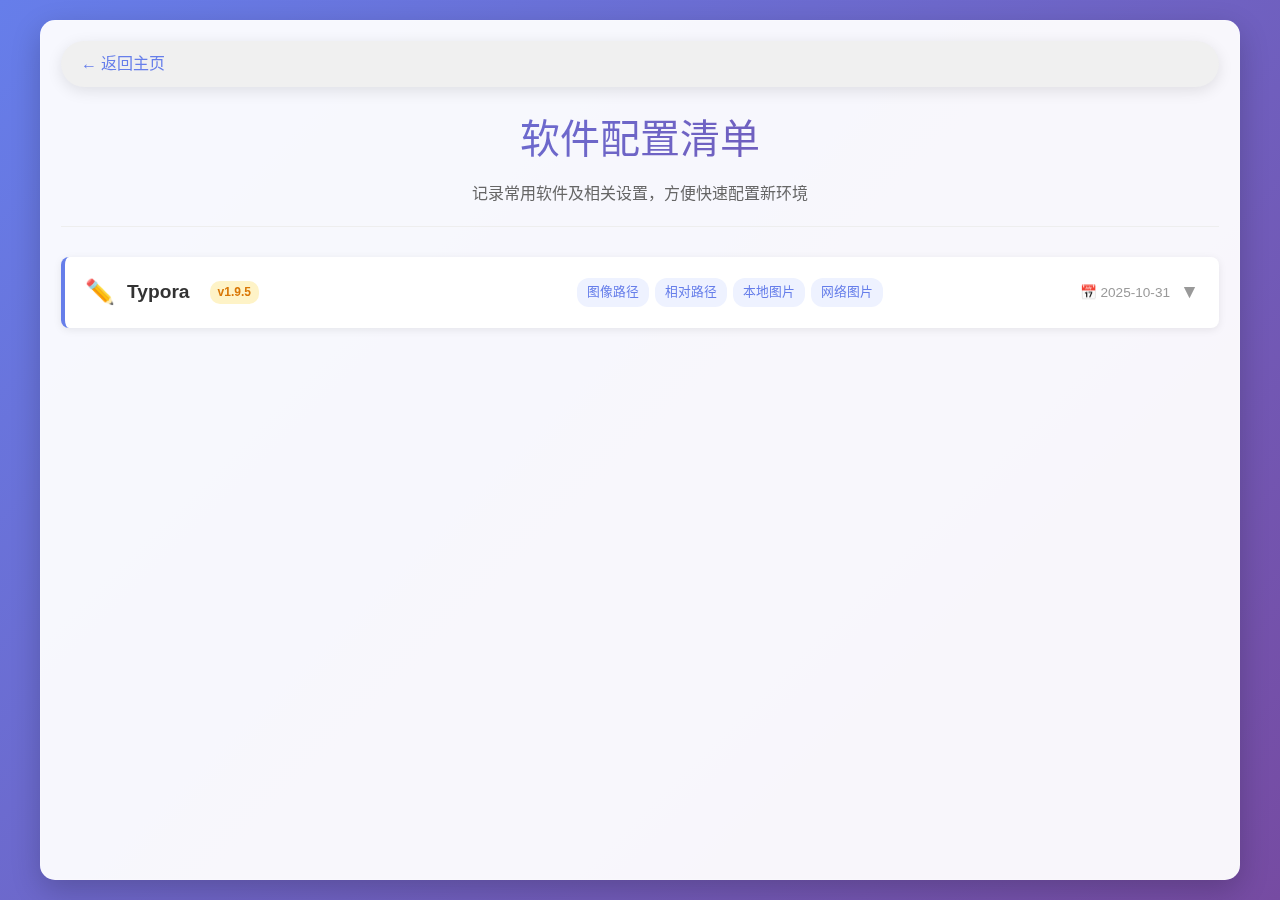
<file: mysoftconfig/index.html>
<!DOCTYPE html>
<html lang="zh-CN">
<head>
    <meta charset="UTF-8">
    <meta name="viewport" content="width=device-width, initial-scale=1.0">
    <title>软件配置清单 - 整点薯条</title>
    <link rel="icon" href="../images/icon/myConfig.png" type="image/png">
    <link rel="stylesheet" href="../styles/main.css">
    <link rel="stylesheet" href="mysoftconfig.css">
</head>
<body>
    <div class="container">
        <a href="../index.html" class="back-button">← 返回主页</a>
        
        <div class="header">
            <h1 id="page-title"></h1>
            <p id="page-subtitle"></p>
        </div>

        <div id="content-area">
            <!-- Content will be loaded here by JavaScript -->
        </div>
    </div>
    
    <script src="config-data.js"></script>
    <script src="render-cards.js"></script>
</body>
</html>
</file>
<file: styles/main.css>
/* --- 全局和基础样式 --- */
:root {
  /* --- 基础颜色 --- */
  --primary-bg: #1c1c1e;
  --card-bg: rgba(25, 28, 36, 0.6);
  --card-shadow: 0 8px 25px rgba(0, 0, 0, 0.2);

  /* --- 文本颜色 --- */
  --text-color: #f0f0f0;
  --secondary-text-color: #d0d0d0;
  --accent-color: #4a90e2;

  /* --- 其他 --- */
  --border-radius-base: 8px;
  --border-radius-large: 12px;
  --spacing-unit: 1rem;
  --bg-overlay-opacity: 0.05;

  /* --- 链接项颜色 --- */
  --link-item-bg: rgba(45, 50, 60, 0.7);
  --link-item-hover-bg: rgba(60, 65, 75, 0.85);
  --border-color: rgba(255, 255, 255, 0.15);
}

* {
  box-sizing: border-box;
  margin: 0;
  padding: 0;
}

body {
  font-family: -apple-system, BlinkMacSystemFont, "Segoe UI", Roboto,
    "Helvetica Neue", Arial, "PingFang SC", "Hiragino Sans GB",
    "Microsoft YaHei", sans-serif;
  color: var(--text-color);
  line-height: 1.6;
  padding: var(--spacing-unit);
  background-color: var(--primary-bg);
  background-size: cover;
  background-position: center center;
  background-attachment: fixed;
  min-height: 100vh;
  display: flex;
}

/* --- 容器 --- */
.container {
  max-width: 1200px;
  margin: 0 auto;
  padding: calc(var(--spacing-unit) * 1.5);
  background-color: var(--card-bg);
  border-radius: var(--border-radius-large);
  box-shadow: var(--card-shadow);
  backdrop-filter: blur(0px);
  -webkit-backdrop-filter: blur(10px);
  border: 1px solid var(--border-color);
  flex-grow: 1;
  display: flex;
  flex-direction: column;
}

main {
  flex-grow: 1;
}

/* --- 页头 --- */
.page-header {
  display: flex;
  justify-content: space-between;
  align-items: center;
  margin-bottom: calc(var(--spacing-unit) * 1.5);
  padding-bottom: var(--spacing-unit);
  border-bottom: 1px solid var(--border-color);
  flex-shrink: 0;
  gap: 1rem;
}

.header-left {
  flex-shrink: 0;
}

.header-middle {
  display: flex;
  align-items: center;
  flex-shrink: 0;
}

.header-right {
  display: flex;
  flex-direction: column;
  align-items: flex-end;
  gap: 0.5rem;
  flex-shrink: 0;
}

.weather-bar {
  display: flex;
  align-items: center;
  font-size: 0.9rem;
  color: var(--secondary-text-color);
  text-shadow: 0 1px 3px rgba(0, 0, 0, 0.4);
  white-space: nowrap;
}

.page-header h1 {
  font-size: 1.8rem;
  color: var(--text-color);
  margin-bottom: calc(var(--spacing-unit) * 0.5);
  text-shadow: 0 1px 3px rgba(0, 0, 0, 0.5);
  white-space: nowrap;
}

.time-display-wrapper {
  white-space: nowrap;
}

.page-header .time-date {
  font-size: 0.9rem;
  color: var(--secondary-text-color);
  text-align: right;
  margin-bottom: calc(var(--spacing-unit) * 0.5);
  text-shadow: 0 1px 3px rgba(0, 0, 0, 0.4);
}

/* --- 搜索栏 --- */
.search-section {
  margin-bottom: calc(var(--spacing-unit) * 2.5);
  flex-shrink: 0;
}

#search-form {
  display: flex;
  flex-wrap: wrap;
  gap: calc(var(--spacing-unit) * 0.75);
  align-items: center;
  background-color: rgba(255, 255, 255, 0.1);
  padding: var(--spacing-unit);
  border-radius: var(--border-radius-base);
  box-shadow: 0 2px 5px rgba(0, 0, 0, 0.1);
}

#search-engine {
  padding: calc(var(--spacing-unit) * 0.5) calc(var(--spacing-unit) * 0.75);
  border: 1px solid #ccc;
  border-radius: var(--border-radius-base);
  background-color: #fff;
  font-size: 0.9rem;
  height: 40px;
  flex-shrink: 0;
  color: #333;
}

#search-query {
  flex-grow: 1;
  padding: calc(var(--spacing-unit) * 0.5) var(--spacing-unit);
  border: 1px solid #ccc;
  border-radius: var(--border-radius-base);
  font-size: 1rem;
  height: 40px;
  min-width: 150px;
  background-color: #fff;
  color: #333;
}
#search-query:focus {
  border-color: var(--accent-color);
  outline: none;
  box-shadow: 0 0 0 2px rgba(74, 144, 226, 0.3);
}

#search-button {
  padding: calc(var(--spacing-unit) * 0.5) var(--spacing-unit);
  background-color: var(--accent-color);
  color: white;
  border: none;
  border-radius: var(--border-radius-base);
  font-size: 1rem;
  cursor: pointer;
  height: 40px;
  transition: background-color 0.3s ease;
  flex-shrink: 0;
}

#search-button:hover {
  background-color: #3a7bc8;
}

/* Footer Styles */
.page-footer {
  margin-top: calc(var(--spacing-unit) * 3);
  text-align: center;
  font-size: 0.9rem;
  color: var(--secondary-text-color);
}

.category h2 {
  font-size: 1.3rem;
  color: var(--text-color);
  margin-bottom: var(--spacing-unit);
  padding-bottom: calc(var(--spacing-unit) * 0.3);
  border-bottom: 2px solid var(--accent-color);
  display: inline-block;
  text-shadow: 0 1px 3px rgba(0, 0, 0, 0.5);
}

/* --- 网址链接网格 --- */
.links-grid {
  display: grid;
  grid-template-columns: repeat(auto-fit, minmax(300px, 1fr));
  gap: var(--spacing-unit);
}
/* minmax中的值为网址卡片宽度 */

/* --- 单个网址链接样式 --- */
.link-item {
  display: flex;
  align-items: center;
  background-color: var(--link-item-bg);
  padding: var(--spacing-unit);
  border-radius: var(--border-radius-base);
  text-decoration: none;
  color: inherit;
  transition: background-color 0.3s ease, box-shadow 0.3s ease,
    transform 0.2s ease;
  box-shadow: 0 2px 5px rgba(0, 0, 0, 0.1);
  overflow: hidden;
  border: 1px solid rgba(255, 255, 255, 0.1);
}

.link-item:hover {
  background-color: var(--link-item-hover-bg);
  box-shadow: 0 5px 15px rgba(0, 0, 0, 0.2);
  transform: translateY(-3px);
}

/* MODIFIED: Styles for image icon */
.link-icon-img {
  flex-shrink: 0;
  width: 40px; /* Icon size */
  height: 40px; /* Icon size */
  margin-right: var(--spacing-unit);
  border-radius: 50%; /* Make it circular */
  object-fit: cover; /* Scale image nicely, crop if needed */
  display: block; /* Remove potential extra space below image */
  background-color: rgba(255, 255, 255, 0.1); /* Fallback bg */
}
/* REMOVED: nth-child background colors for icons */

.link-text {
  display: flex;
  flex-direction: column;
  overflow: hidden; /* Prevent text overflow */
}

.link-title {
  font-weight: 600;
  font-size: 1rem;
  color: var(--text-color);
  white-space: nowrap;
  overflow: hidden;
  text-overflow: ellipsis;
  text-shadow: 0 1px 3px rgba(0, 0, 0, 0.6);
}

.link-description {
  font-size: 0.85rem;
  color: var(--secondary-text-color);
  white-space: nowrap;
  overflow: hidden;
  text-overflow: ellipsis;
  margin-top: 2px;
  text-shadow: 0 1px 3px rgba(0, 0, 0, 0.6);
}

/* --- 页脚 --- */
.page-footer {
  text-align: center;
  margin-top: calc(var(--spacing-unit) * 3);
  padding-top: var(--spacing-unit);
  border-top: 1px solid var(--border-color);
  font-size: 0.85rem;
  color: var(--secondary-text-color);
  flex-shrink: 0;
  text-shadow: 0 1px 3px rgba(0, 0, 0, 0.4);
}

.page-footer p {
  text-shadow: inherit;
}

/* --- 响应式调整 --- */
@media (max-width: 1000px) {
  .page-header {
    flex-wrap: wrap;
    justify-content: center;
    gap: 0.8rem;
  }

  .header-left {
    order: 1;
  }

  .header-middle {
    order: 3;
    width: 100%;
    justify-content: center;
    padding: 0;
  }

  .header-right {
    order: 2;
  }
}

@media (max-width: 768px) {
  body {
    padding: calc(var(--spacing-unit) * 0.5);
  }
  .container {
    padding: var(--spacing-unit);
    backdrop-filter: blur(8px);
    -webkit-backdrop-filter: blur(8px);
  }
  .page-header {
    flex-direction: column;
    align-items: center;
    gap: 0.8rem;
  }

  .header-left {
    order: 1;
    width: auto;
    text-align: center;
  }

  .header-middle {
    order: 2;
    width: auto;
    padding: 0;
    justify-content: center;
  }

  .header-right {
    order: 3;
    width: auto;
    align-items: center;
  }

  .weather-bar {
    justify-content: center;
  }

  .page-header h1 {
    font-size: 1.8rem;
    margin-bottom: 0;
  }
}

@media (max-width: 480px) {
  .page-header {
    gap: 0.6rem;
  }

  .page-header h1 {
    font-size: 1.6rem;
  }

  .weather-bar {
    font-size: 0.85rem;
  }

  .time-display-wrapper {
    font-size: 0.85rem;
  }
}

@media (max-width: 768px) {
  #search-form {
    flex-direction: column;
    align-items: stretch;
  }
  #search-engine,
  #search-query,
  #search-button {
    width: 100%;
  }
  .links-grid {
    grid-template-columns: repeat(auto-fit, minmax(240px, 1fr));
  }
  .link-item {
    padding: calc(var(--spacing-unit) * 0.8);
  }
  /* MODIFIED: Adjust image icon size for smaller screens */
  .link-icon-img {
    width: 35px;
    height: 35px;
    margin-right: calc(var(--spacing-unit) * 0.8);
  }
  .link-title {
    font-size: 0.95rem;
  }
  .link-description {
    font-size: 0.8rem;
  }
}

@media (max-width: 480px) {
  .links-grid {
    grid-template-columns: 1fr; /* Force single column */
  }
}
/* --- 时间显示样式 --- */
.time-display-wrapper {
  /* 可以根据需要添加一些外边距等 */
  margin-top: 0.5em;
}

.time-entry {
  display: flex; /* 使用 Flexbox 布局 */
  align-items: baseline; /* 文本基线对齐 */
  margin-bottom: 0.25em; /* 行之间的间距 */
  /* 在宽屏时，默认就是堆叠的，如果想在宽屏时并排，需要媒体查询反向操作 */
}

.time-label {
  display: inline-block; /* 让 span 可以设置宽度 */
  min-width: 5.5em; /* 设置一个最小宽度，确保 "北京时间:" 能放下 */
  /* 你可以根据实际字体和效果微调这个值 */
  /* 或者使用 width: 5.5em; 如果你希望宽度固定 */
  margin-right: 0.5em; /* 标签和时间值之间的间距 */
  /* color: #555; */ /* 可以给标签设置不同颜色以区分 */
  /* font-weight: bold; */ /* 或者加粗 */
  text-align: right; /* 可以让冒号对齐，如果标签长度差异大 */
  /* 如果标签长度差异不大，保持默认 left 也行 */
}

.time-value {
  /* 时间值会自动填充剩余空间或根据内容决定宽度 */
  font-family: "Courier New", Courier, monospace; /* 可以考虑使用等宽字体让数字对齐更规整 */
  white-space: nowrap; /* 防止日期和时间之间自动换行 */
}

/* --- 响应式调整：窄屏幕 --- */
/* 在这个方案中，窄屏和宽屏的表现可能是一样的（都是堆叠）*/
/* 如果你希望宽屏时并排显示，可以这样做：*/
@media (min-width: 601px) {
  /* 当屏幕宽度大于 600px 时 */
  .time-display-wrapper {
    display: flex; /* 让两个 .time-entry 并排 */
    gap: 1em; /* 并排时的间距 */
  }
  .time-entry {
    display: inline-block; /* 取消 flex，让它像普通内联块 */
    margin-bottom: 0; /* 清除垂直间距 */
    white-space: nowrap; /* 防止描述和时间之间自动换行 */
  }
  .time-label {
    /* 在宽屏时可能不需要固定宽度或右对齐，可以恢复默认 */
    /* min-width: auto; */
    /* text-align: left; */
    /* display: inline; */ /* 或者直接变回 inline */
    /* margin-right: 0.2em; */
    /* 根据并排时的视觉效果调整 */
  }
  /* 隐藏一个标签，或者调整显示方式，避免重复 */
  /* .time-display-wrapper .time-entry:last-child .time-label { display: none; } */
  /* 上面这行会隐藏"北京时间:"标签，只显示时间值 */
}

/* 如果你始终希望它们堆叠，则不需要上面的 @media (min-width: 601px) 部分 -->

/* Icon background colors for transparent icons */
.bohe-api-icon {
  background-color: #263238; /* Dark gray for bohe-api */
}

.perplexity-icon {
  background-color: #1a237e; /* Dark blue for Perplexity */
}

.deepseek-icon {
  background-color: #4a148c; /* Dark purple for DeepSeek */
}

.gemini-icon {
  background-color: #000000; /* Black background to highlight Gemini gradient */
}

.perplexity-icon {
  background-color: #1a237e; /* Dark blue for Perplexity */
}

.deepseek-icon {
  background-color: #4a148c; /* Dark purple for DeepSeek */
}

.gemini-icon {
  background-color: #000000; /* Black background to highlight Gemini gradient */
}
</file>
<file: mysoftconfig/mysoftconfig.css>
body {
    background: linear-gradient(135deg, #667eea 0%, #764ba2 100%);
    min-height: 100vh;
    padding: 20px;
    line-height: 1.6;
    color: #333;
}
.container {
    max-width: 1200px;
    margin: 0 auto;
    padding: 20px;
    background: rgba(255, 255, 255, 0.95);
    border-radius: 15px;
    box-shadow: 0 10px 30px rgba(0, 0, 0, 0.2);
}
.header {
    text-align: center;
    margin-bottom: 30px;
    padding-bottom: 20px;
    border-bottom: 1px solid #eee;
}
.header h1 {
    font-size: 2.5em;
    font-weight: 300;
    background: linear-gradient(135deg, #667eea 0%, #764ba2 100%);
    -webkit-background-clip: text;
    -webkit-text-fill-color: transparent;
    background-clip: text;
    margin-bottom: 10px;
}
.header p {
    color: #666;
    font-size: 1em;
}
.back-button {
    display: inline-block;
    margin-bottom: 20px;
    padding: 10px 20px;
    background: #f0f0f0;
    color: #667eea;
    text-decoration: none;
    border-radius: 25px;
    transition: all 0.3s ease;
    font-weight: 500;
    box-shadow: 0 4px 15px rgba(0, 0, 0, 0.1);
}
.back-button:hover {
    background: #e0e0e0;
    transform: translateY(-2px);
    box-shadow: 0 6px 20px rgba(0, 0, 0, 0.15);
}
.software-card {
    background: #ffffff;
    margin-bottom: 12px;
    padding: 16px 20px;
    border-radius: 8px;
    border-left: 4px solid #667eea;
    box-shadow: 0 2px 8px rgba(0, 0, 0, 0.08);
    cursor: pointer;
    transition: all 0.2s ease;
}
.software-card:hover {
    box-shadow: 0 4px 12px rgba(0, 0, 0, 0.12);
    transform: translateX(4px);
}
.software-card.expanded {
    border-left-color: #764ba2;
}
.card-header {
    display: flex;
    align-items: center;
    justify-content: space-between;
}
.card-title {
    display: flex;
    align-items: center;
    gap: 12px;
    flex: 1;
}
.card-title h3 {
    font-size: 1.2em;
    color: #333;
    margin: 0;
    font-weight: 600;
}
.version-badge {
    background: #fef3c7;
    color: #d97706;
    padding: 2px 8px;
    border-radius: 10px;
    font-size: 0.75em;
    font-weight: 600;
    margin-left: 8px;
}
.card-tags {
    display: flex;
    flex-wrap: wrap;
    gap: 6px;
    flex: 1;
}
.tag {
    background: #eef2ff;
    color: #667eea;
    padding: 4px 10px;
    border-radius: 12px;
    font-size: 0.8em;
    font-weight: 500;
}
.last-modified {
    color: #999;
    font-size: 0.85em;
    margin-left: 10px;
    white-space: nowrap;
}
.expand-icon {
    color: #999;
    font-size: 1.2em;
    transition: transform 0.3s ease;
    margin-left: 10px;
}
.software-card.expanded .expand-icon {
    transform: rotate(180deg);
}
.card-details {
    max-height: 0;
    overflow: hidden;
    transition: max-height 0.3s ease;
}
.software-card.expanded .card-details {
    max-height: 500px;
    margin-top: 16px;
    padding-top: 16px;
    border-top: 1px solid #f0f0f0;
}
.card-description {
    color: #666;
    font-size: 0.95em;
    margin-bottom: 12px;
}
.settings-list {
    list-style: none;
    padding: 0;
    margin: 0;
}
.settings-list li {
    padding: 8px 12px;
    margin-bottom: 6px;
    background: #f9f9f9;
    border-radius: 6px;
    font-size: 0.9em;
    color: #555;
    border-left: 3px solid #667eea;
}
@media (max-width: 768px) {
    .header h1 {
        font-size: 2em;
    }
    .card-header {
        flex-direction: column;
        align-items: flex-start;
    }
    .card-tags {
        margin-top: 8px;
    }
    .expand-icon {
        position: absolute;
        right: 20px;
        top: 20px;
    }
}
</file>
